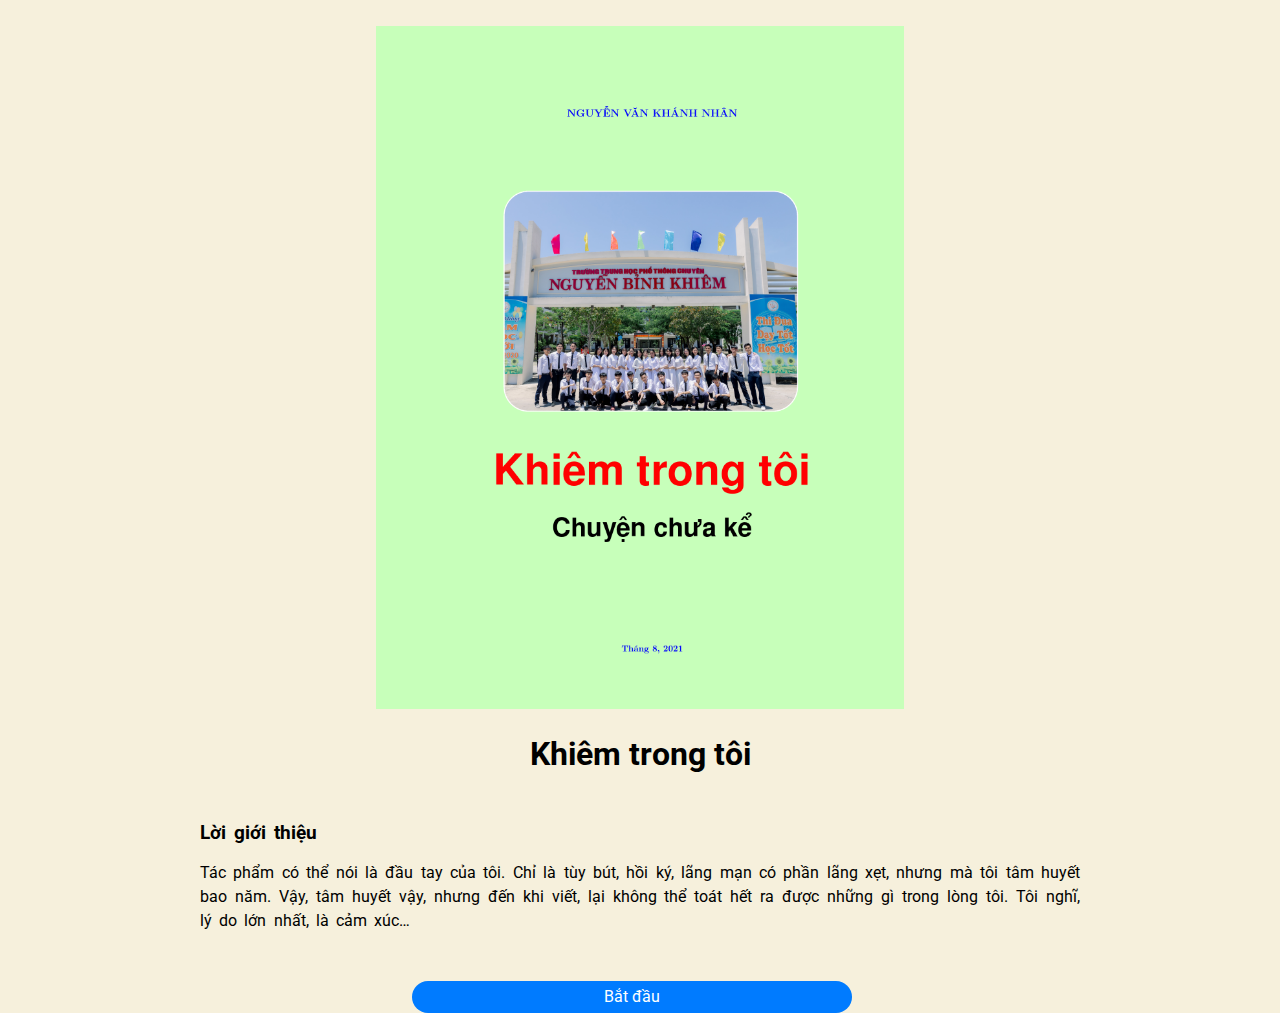
<file: index.html>
<!DOCTYPE html>
<html lang="en">
  <head>
    <meta charset="UTF-8" />
    <meta http-equiv="X-UA-Compatible" content="IE=edge" />
    <meta name="viewport" content="width=device-width, initial-scale=1.0" />
    <link rel="stylesheet" href="style.css" />
    <title>My book</title>
  </head>
  <body>
    <div class="container">
      <div>
        <div class="header">
          <img
            class="myImage"
            src="./Images/Khiem_trong_toi_part2__1.png"
            width="60%"
            alt="Bìa sách"
            srcset=""
          />
          <h1>Khiêm trong tôi</h1>
        </div>

        <div class="introduce">
          <h2>Lời giới thiệu</h2>
          <p>
          Tác phẩm có thể nói là đầu tay của tôi. Chỉ là tùy
            bút, hồi ký, lãng mạn có phần lãng xẹt, nhưng mà tôi tâm huyết bao
            năm. Vậy, tâm huyết vậy, nhưng đến khi viết, lại không thể toát hết
            ra được những gì trong lòng tôi. Tôi nghĩ, lý do lớn nhất, là cảm
            xúc&hellip;
          </p>
        </div>
      </div>
      <a href="./Content" class="btn btn-primary">Bắt đầu</a>
    </div>
  </body>
</html>
</file>
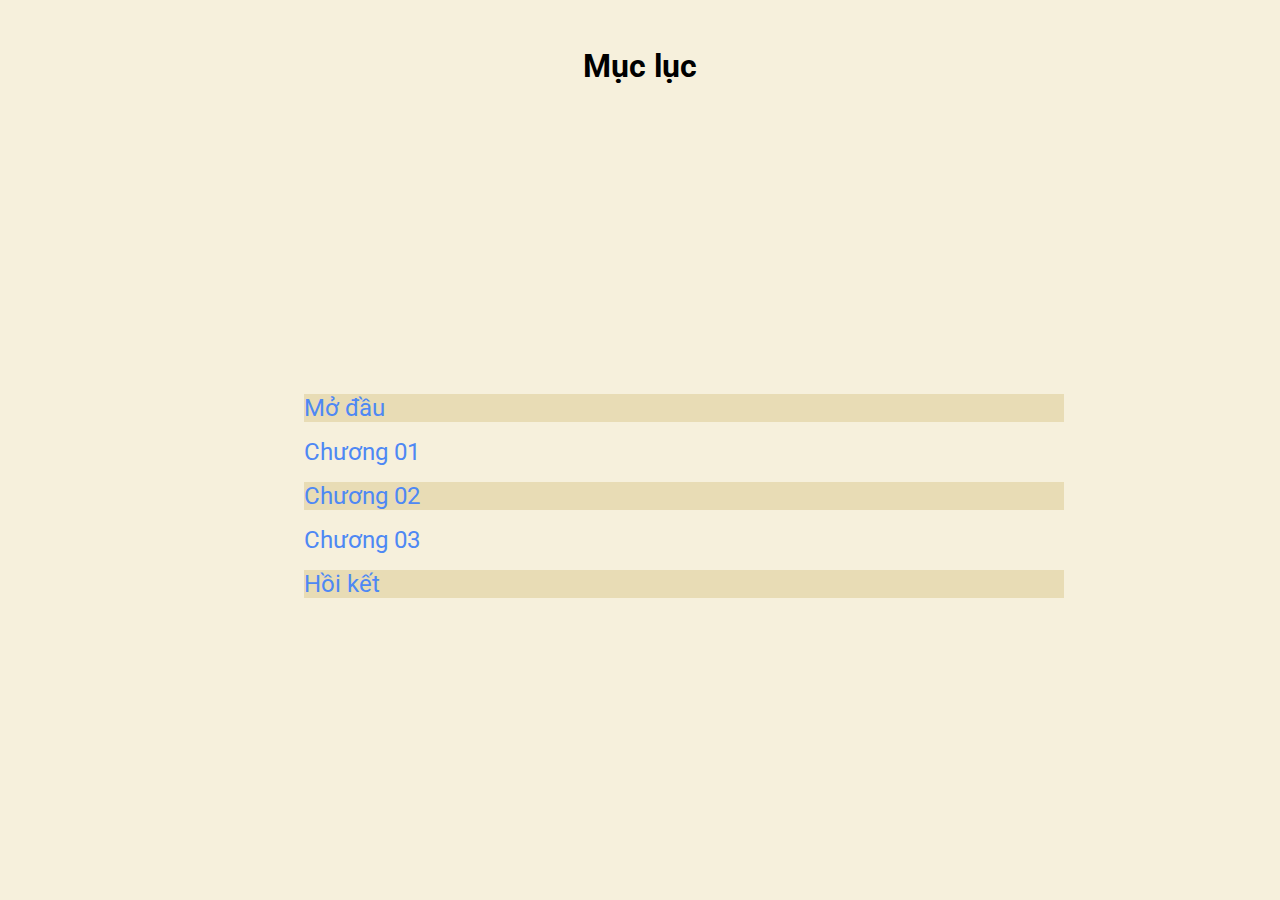
<file: Content/index.html>
<!DOCTYPE html>
<html lang="en">

<head>
  <meta charset="UTF-8" />
  <meta http-equiv="X-UA-Compatible" content="IE=edge" />
  <meta name="viewport" content="width=device-width, initial-scale=1.0" />
  <link rel="stylesheet" href="../style.css" />
  <title>Mục lục</title>
</head>

<body>
  <div class="container">
    <h1>Mục lục</h1>
    <ol>
      <li>
        <a href="../body/MoDau.html" class="myLink">
          <div class="items">Mở đầu</div>
        </a>
      </li>
      <li>
        <a href="../body/Chuong1.html" class="myLink">
          <div class="items">Chương 01</div>
        </a>
      </li>
      <li>
        <a href="../body/Chuong2.html" class="myLink">
          <div class="items">Chương 02</div>
        </a>
      </li>
      <li>
        <a href="../body/Chuong3.html" class="myLink">
          <div class="items">Chương 03</div>
        </a>
      </li>
      <li>
        <a href="../body/LoiKet.html" class="myLink">
          <div class="items">Hồi kết</div>
        </a>
      </li>
    </ol>
  </div>
</body>

</html>
</file>
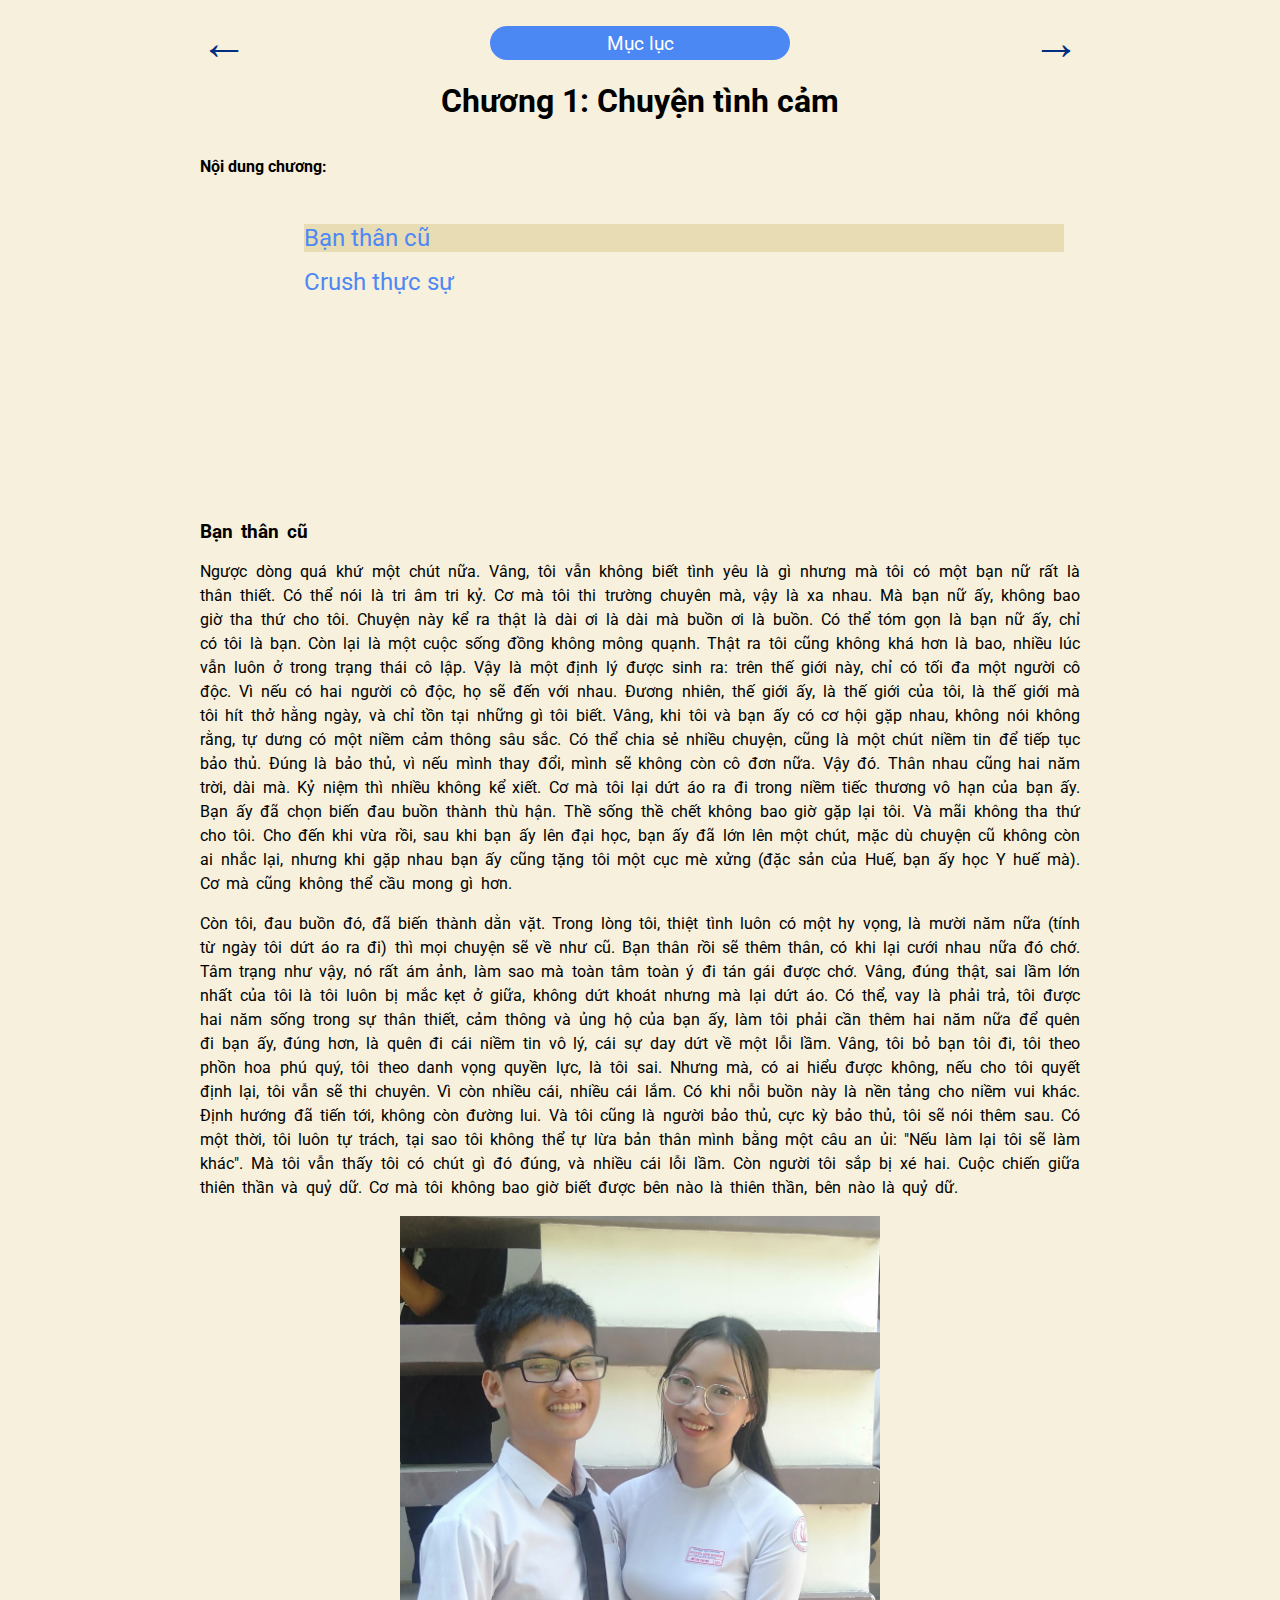
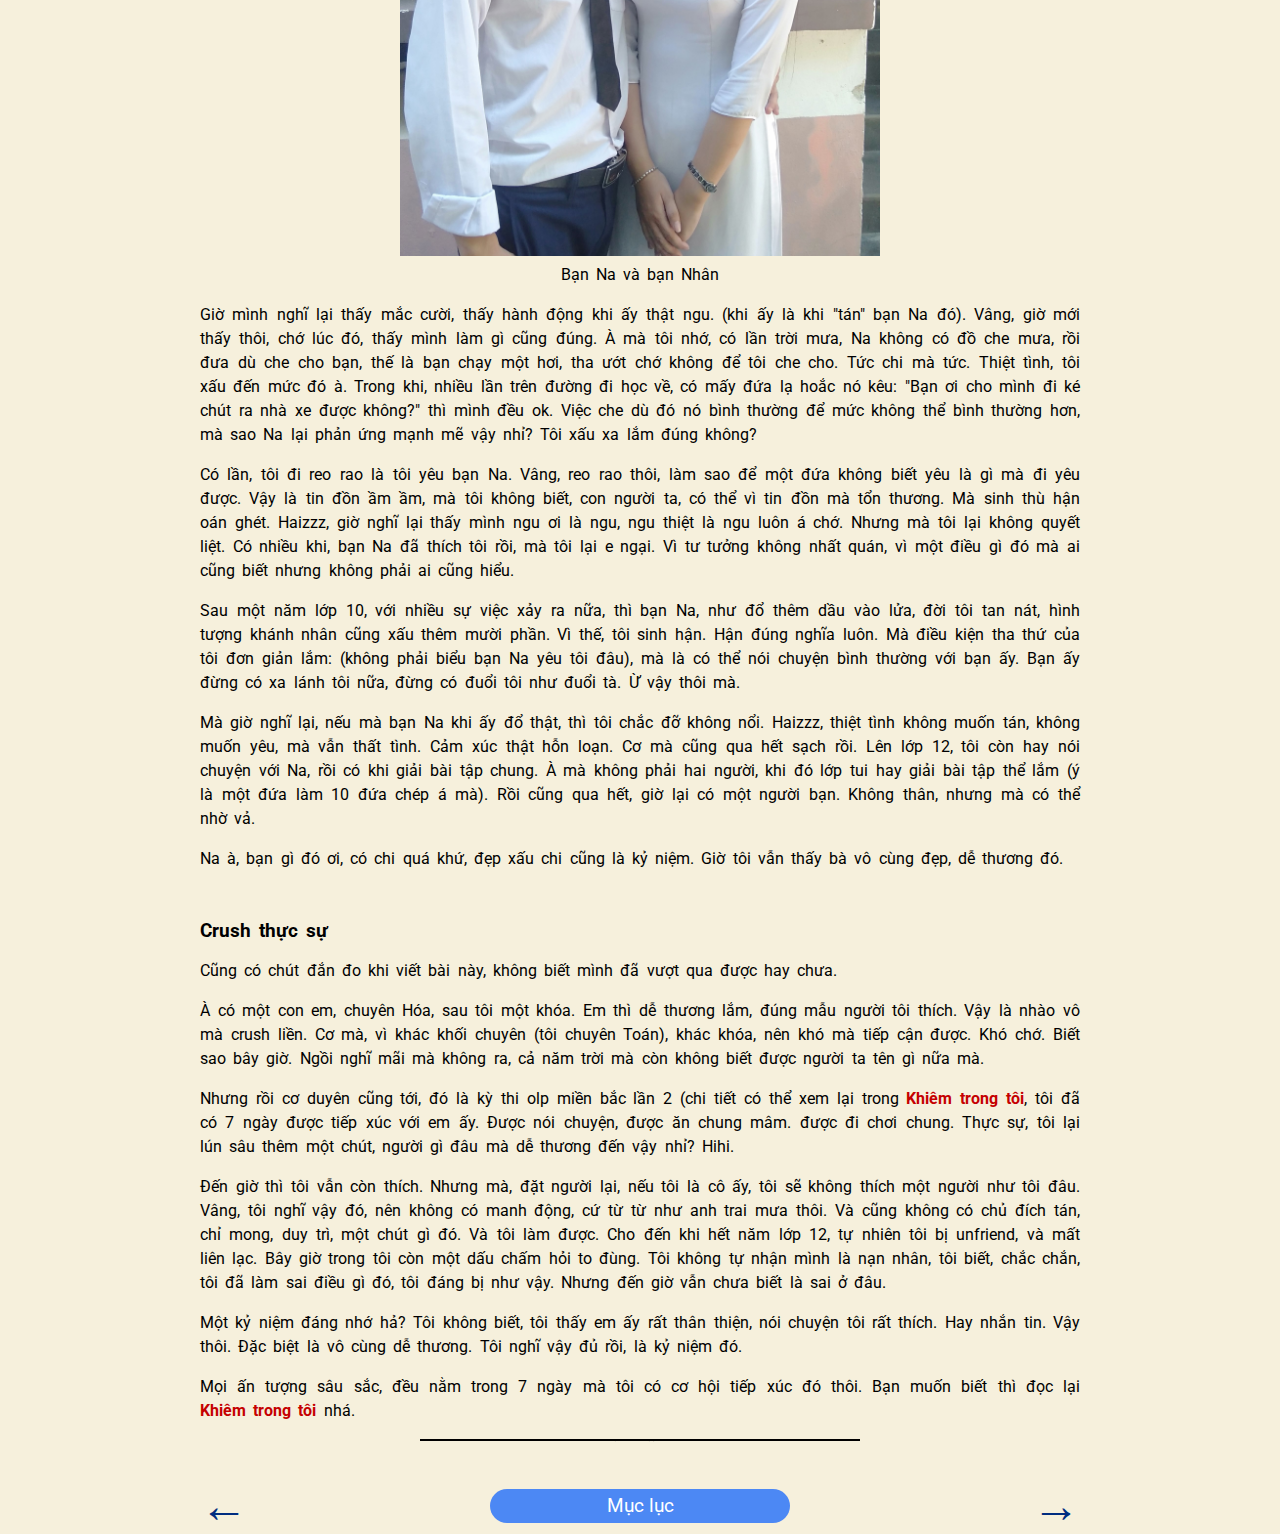
<file: body/Chuong1.html>
<!DOCTYPE html>
<html lang="en">

<head>
  <meta charset="UTF-8" />
  <meta http-equiv="X-UA-Compatible" content="IE=edge" />
  <meta name="viewport" content="width=device-width, initial-scale=1.0" />
  <link rel="stylesheet" href="../style.css" />
  <link rel="stylesheet" href="./style.css" />
  <title>Chương 1</title>
</head>

<body>
  <div class="container">
    <div class="buttons">

      <a href="./MoDau.html">
        <div class="arrow">&#x2190;</div>
      </a>
      <a href="../Content">
        <div class="home">Mục lục</div>
      </a>
      <a href="./Chuong2.html">
        <div class="arrow">&#x2192;</div>
      </a>
    </div>
    <h1>Chương 1: Chuyện tình cảm</h1>
    <div class="miniContent">
      <ol>
        <li>
          <a href="#banThanCu">
            <div class="item">
              Bạn thân cũ
            </div>
          </a>

        </li>
        <li>
          <a href="#crush">
            <div class="item">
              Crush thực sự
            </div>
          </a>
        </li>
      </ol>
    </div>
    <div class="introduce">
      <h2 id="banThanCu">Bạn thân cũ</h2>
      <p>
        Ngược dòng quá khứ một chút nữa. Vâng, tôi vẫn không biết tình yêu là gì nhưng mà tôi có một bạn nữ rất là thân
        thiết. Có thể nói là tri âm tri kỷ. Cơ mà tôi thi trường chuyên mà, vậy là xa nhau. Mà bạn nữ ấy, không bao giờ
        tha thứ cho tôi. Chuyện này kể ra thật là dài ơi là dài mà buồn ơi là buồn. Có thể tóm gọn là bạn nữ ấy, chỉ có
        tôi là bạn. Còn lại là một cuộc sống đồng không mông quạnh. Thật ra tôi cũng không khá hơn là bao, nhiều lúc vẫn
        luôn ở trong trạng thái cô lập. Vậy là một định lý được sinh ra: trên thế giới này, chỉ có tối đa một người cô
        độc. Vì nếu có hai người cô độc, họ sẽ đến với nhau. Đương nhiên, thế giới ấy, là thế giới của tôi, là thế giới
        mà tôi hít thở hằng ngày, và chỉ tồn tại những gì tôi biết. Vâng, khi tôi và bạn ấy có cơ hội gặp nhau, không
        nói không rằng, tự dưng có một niềm cảm thông sâu sắc. Có thể chia sẻ nhiều chuyện, cũng là một chút niềm tin để
        tiếp tục bảo thủ. Đúng là bảo thủ, vì nếu mình thay đổi, mình sẽ không còn cô đơn nữa. Vậy đó. Thân nhau cũng
        hai năm trời, dài mà. Kỷ niệm thì nhiều không kể xiết. Cơ mà tôi lại dứt áo ra đi trong niềm tiếc thương vô hạn
        của bạn ấy. Bạn ấy đã chọn biến đau buồn thành thù hận. Thề sống thề chết không bao giờ gặp lại tôi. Và mãi
        không tha thứ cho tôi. Cho đến khi vừa rồi, sau khi bạn ấy lên đại học, bạn ấy đã lớn lên một chút, mặc dù
        chuyện cũ không còn ai nhắc lại, nhưng khi gặp nhau bạn ấy cũng tặng tôi một cục mè xửng (đặc sản của Huế, bạn
        ấy học Y huế mà). Cơ mà cũng không thể cầu mong gì hơn.
      </p>
      <p>
        Còn tôi, đau buồn đó, đã biến thành dằn vặt. Trong lòng tôi, thiệt tình luôn có một hy vọng, là mười năm nữa
        (tính từ ngày tôi dứt áo ra đi) thì mọi chuyện sẽ về như cũ. Bạn thân rồi sẽ thêm thân, có khi lại cưới nhau nữa
        đó chớ. Tâm trạng như vậy, nó rất ám ảnh, làm sao mà toàn tâm toàn ý đi tán gái được chớ. Vâng, đúng thật, sai
        lầm lớn nhất của tôi là tôi luôn bị mắc kẹt ở giữa, không dứt khoát nhưng mà lại dứt áo. Có thể, vay là phải
        trả, tôi được hai năm sống trong sự thân thiết, cảm thông và ủng hộ của bạn ấy, làm tôi phải cần thêm hai năm
        nữa để quên đi bạn ấy, đúng hơn, là quên đi cái niềm tin vô lý, cái sự day dứt về một lỗi lầm. Vâng, tôi bỏ bạn
        tôi đi, tôi theo phồn hoa phú quý, tôi theo danh vọng quyền lực, là tôi sai. Nhưng mà, có ai hiểu được không,
        nếu cho tôi quyết định lại, tôi vẫn sẽ thi chuyên. Vì còn nhiều cái, nhiều cái lắm. Có khi nỗi buồn này là nền
        tảng cho niềm vui khác. Định hướng đã tiến tới, không còn đường lui. Và tôi cũng là người bảo thủ, cực kỳ bảo
        thủ, tôi sẽ nói thêm sau. Có một thời, tôi luôn tự trách, tại sao tôi không thể tự lừa bản thân mình bằng một
        câu an ủi: "Nếu làm lại tôi sẽ làm khác". Mà tôi vẫn thấy tôi có chút gì đó đúng, và nhiều cái lỗi lầm. Còn
        người tôi sắp bị xé hai. Cuộc chiến giữa thiên thần và quỷ dữ. Cơ mà tôi không bao giờ biết được bên nào là
        thiên thần, bên nào là quỷ dữ.
      </p>
      <figure>
        <img class="myImage" src="../Images/na.jpg" alt="Bạn Na và bạn Nhân">
        <figcaption>Bạn Na và bạn Nhân</figcaption>
      </figure>
      <p>
        Giờ mình nghĩ lại thấy mắc cười, thấy hành động khi ấy thật ngu. (khi ấy là khi "tán" bạn Na đó). Vâng, giờ mới
        thấy thôi, chớ lúc đó, thấy mình làm gì cũng đúng. À mà tôi nhớ, có lần trời mưa, Na không có đồ che mưa, rồi
        đưa dù che cho bạn, thế là bạn chạy một hơi, tha ướt chớ không để tôi che cho. Tức chi mà tức. Thiệt tình, tôi
        xấu đến mức đó à. Trong khi, nhiều lần trên đường đi học về, có mấy đứa lạ hoắc nó kêu: "Bạn ơi cho mình đi ké
        chút ra nhà xe được không?" thì mình đều ok. Việc che dù đó nó bình thường để mức không thể bình thường hơn, mà
        sao Na lại phản ứng mạnh mẽ vậy nhỉ? Tôi xấu xa lắm đúng không?
      </p>
      <p>
        Có lần, tôi đi reo rao là tôi yêu bạn Na. Vâng, reo rao thôi, làm sao để một đứa không biết yêu là gì mà đi yêu
        được. Vậy là tin đồn ầm ầm, mà tôi không biết, con người ta, có thể vì tin đồn mà tổn thương. Mà sinh thù hận
        oán ghét. Haizzz, giờ nghĩ lại thấy mình ngu ơi là ngu, ngu thiệt là ngu luôn á chớ. Nhưng mà tôi lại không
        quyết liệt. Có nhiều khi, bạn Na đã thích tôi rồi, mà tôi lại e ngại. Vì tư tưởng không nhất quán, vì một điều
        gì đó mà ai cũng biết nhưng không phải ai cũng hiểu.
      </p>
      <p>
        Sau một năm lớp 10, với nhiều sự việc xảy ra nữa, thì bạn Na, như đổ thêm dầu vào lửa, đời tôi tan nát, hình
        tượng khánh nhân cũng xấu thêm mười phần. Vì thế, tôi sinh hận. Hận đúng nghĩa luôn. Mà điều kiện tha thứ của
        tôi đơn giản lắm: (không phải biểu bạn Na yêu tôi đâu), mà là có thể nói chuyện bình thường với bạn ấy. Bạn ấy
        đừng có xa lánh tôi nữa, đừng có đuổi tôi như đuổi tà. Ừ vậy thôi mà.
      </p>
      <p>
        Mà giờ nghĩ lại, nếu mà bạn Na khi ấy đổ thật, thì tôi chắc đỡ không nổi. Haizzz, thiệt tình không muốn tán,
        không muốn yêu, mà vẫn thất tình. Cảm xúc thật hỗn loạn. Cơ mà cũng qua hết sạch rồi. Lên lớp 12, tôi còn hay
        nói chuyện với Na, rồi có khi giải bài tập chung. À mà không phải hai người, khi đó lớp tui hay giải bài tập thể
        lắm (ý là một đứa làm 10 đứa chép á mà). Rồi cũng qua hết, giờ lại có một người bạn. Không thân, nhưng mà có thể
        nhờ vả.
      </p>
      <p>
        Na à, bạn gì đó ơi, có chi quá khứ, đẹp xấu chi cũng là kỷ niệm. Giờ tôi vẫn thấy bà vô cùng đẹp, dễ thương đó.
      </p>
      <h2 id="crush">Crush thực sự</h2>
      <p>
        Cũng có chút đắn đo khi viết bài này, không biết mình đã vượt qua được hay chưa.
      </p>
      <p>
        À có một con em, chuyên Hóa, sau tôi một khóa. Em thì dễ thương lắm, đúng mẫu người tôi thích. Vậy là nhào vô mà
        crush liền. Cơ mà, vì khác khối chuyên (tôi chuyên Toán), khác khóa, nên khó mà tiếp cận được. Khó chớ. Biết sao
        bây giờ. Ngồi nghĩ mãi mà không ra, cả năm trời mà còn không biết được người ta tên gì nữa mà.
      </p>
      <p>
        Nhưng rồi cơ duyên cũng tới, đó là kỳ thi olp miền bắc lần 2 (chi tiết có thể xem lại trong <span
          class="red">Khiêm&nbsp;trong&nbsp;tôi</span>, tôi đã có 7 ngày được tiếp xúc với em ấy. Được nói chuyện, được
        ăn chung mâm. được đi chơi chung. Thực sự, tôi lại lún sâu thêm một chút, người gì đâu mà dễ thương đến vậy nhỉ?
        Hihi.
      </p>
      <p>
        Đến giờ thì tôi vẫn còn thích. Nhưng mà, đặt người lại, nếu tôi là cô ấy, tôi sẽ không thích một người như tôi
        đâu. Vâng, tôi nghĩ vậy đó, nên không có manh động, cứ từ từ như anh trai mưa thôi. Và cũng không có chủ đích
        tán, chỉ mong, duy trì, một chút gì đó. Và tôi làm được. Cho đến khi hết năm lớp 12, tự nhiên tôi bị unfriend,
        và mất liên lạc. Bây giờ trong tôi còn một dấu chấm hỏi to đùng. Tôi không tự nhận mình là nạn nhân, tôi biết,
        chắc chắn, tôi đã làm sai điều gì đó, tôi đáng bị như vậy. Nhưng đến giờ vẫn chưa biết là sai ở đâu.
      </p>
      <p>
        Một kỷ niệm đáng nhớ hả? Tôi không biết, tôi thấy em ấy rất thân thiện, nói chuyện tôi rất thích. Hay nhắn tin.
        Vậy thôi. Đặc biệt là vô cùng dễ thương. Tôi nghĩ vậy đủ rồi, là kỷ niệm đó.
      </p>
      <p>
        Mọi ấn tượng sâu sắc, đều nằm trong 7 ngày mà tôi có cơ hội tiếp xúc đó thôi. Bạn muốn biết thì đọc lại <span
          class="red">Khiêm&nbsp;trong&nbsp;tôi</span> nhá.
      </p>
    </div>
    <div class="hr">Lorem ipsum dolor sit amet consectetur adipisicing elit. Dolore, delectus!</div>
    <div class="buttons">
      <a href="./MoDau.html">
        <div class="arrow">&#x2190;</div>
      </a>
      <a href="../Content">
        <div class="home">Mục lục</div>
      </a>
      <a href="./Chuong2.html">
        <div class="arrow">&#x2192;</div>
      </a>
    <a id="myP" href="#">
      <div class="backHome">
      </div>
    </a>
    <script src="../code.js"></script>
</body>

</html>
</file>
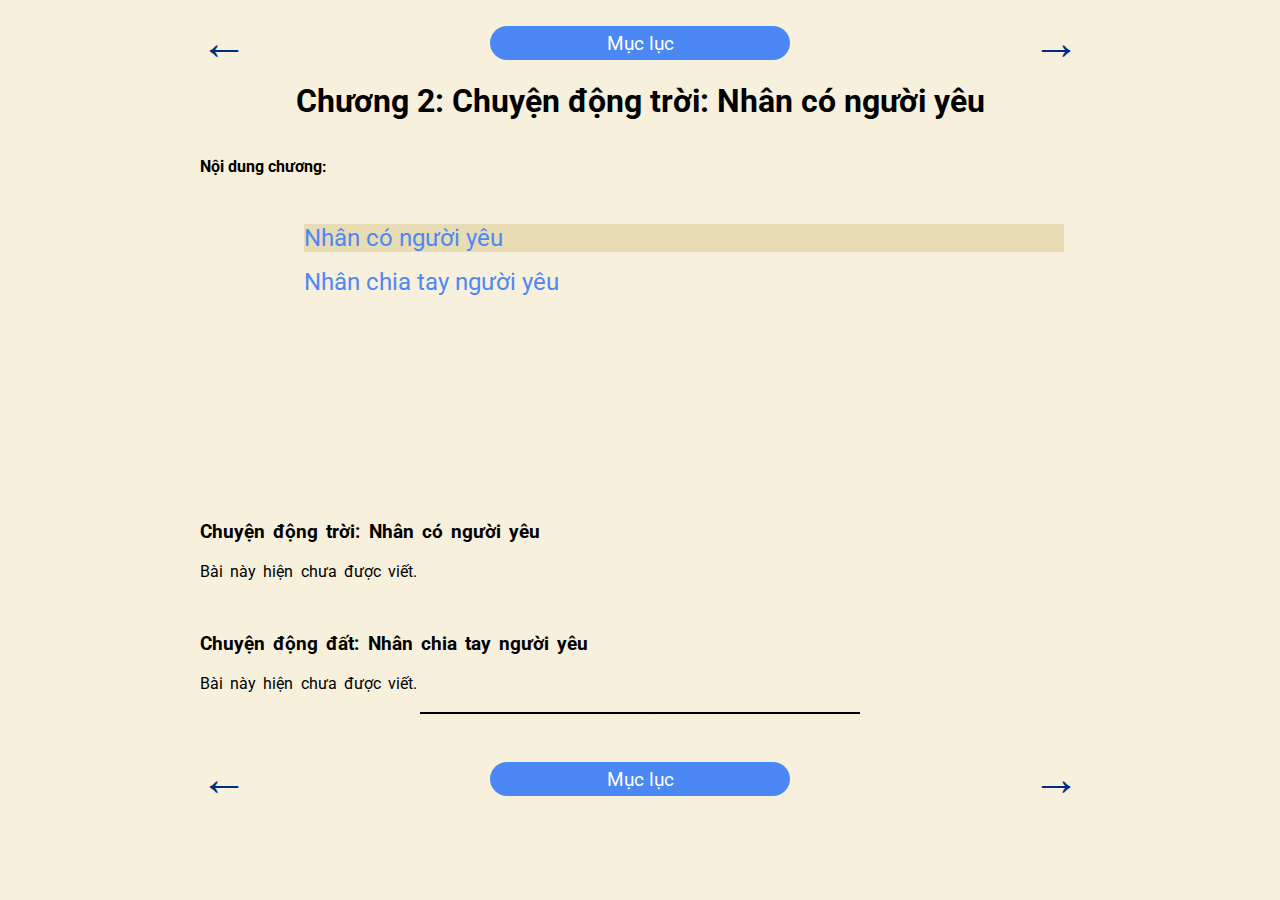
<file: body/Chuong2.html>
<!DOCTYPE html>
<html lang="en">

<head>
  <meta charset="UTF-8" />
  <meta http-equiv="X-UA-Compatible" content="IE=edge" />
  <meta name="viewport" content="width=device-width, initial-scale=1.0" />
  <link rel="stylesheet" href="../style.css" />
  <link rel="stylesheet" href="./style.css" />
  <title>Chương 2</title>
</head>

<body>
  <div class="container">
    <div class="buttons">
  <a href="./Chuong1.html">
        <div class="arrow">&#x2190;</div>
      </a>
      <a href="../Content">
        <div class="home">Mục lục</div>
      </a>
      <a href="./Chuong3.html">
        <div class="arrow">&#x2192;</div>
      </a>    </div>
    <h1>Chương 2: Chuyện động trời: Nhân có người yêu</h1>
    <div class="miniContent">
      <ol>
        <li>
          <a href="#coNy">
            <div class="item">
              Nhân có người yêu
            </div>
          </a>
        </li>
        <li>
          <a href="#chiaTay">
            <div class="item">
              Nhân chia tay người yêu
            </div>
          </a>
        </li>
      </ol>
    </div>
    <div class="introduce">
      <h2 id="coNy">Chuyện động trời: Nhân có người yêu</h2>
      <p>
        Bài này hiện chưa được viết.
      </p>

      <h2 id="chiaTay">Chuyện động đất: Nhân chia tay người yêu</h2>
      <p>
        Bài này hiện chưa được viết.
      </p>
    </div>
    <div class="hr">Lorem ipsum dolor sit amet consectetur adipisicing elit. Dolore, delectus!</div>
    <div class="buttons">
  <a href="./Chuong1.html">
        <div class="arrow">&#x2190;</div>
      </a>
      <a href="../Content">
        <div class="home">Mục lục</div>
      </a>
      <a href="./Chuong3.html">
        <div class="arrow">&#x2192;</div>
      </a>    </div>
    <a id="myP" href="#">
      <div class="backHome">
      </div>
    </a>
    <script src="../code.js"></script>
</body>

</html>
</file>
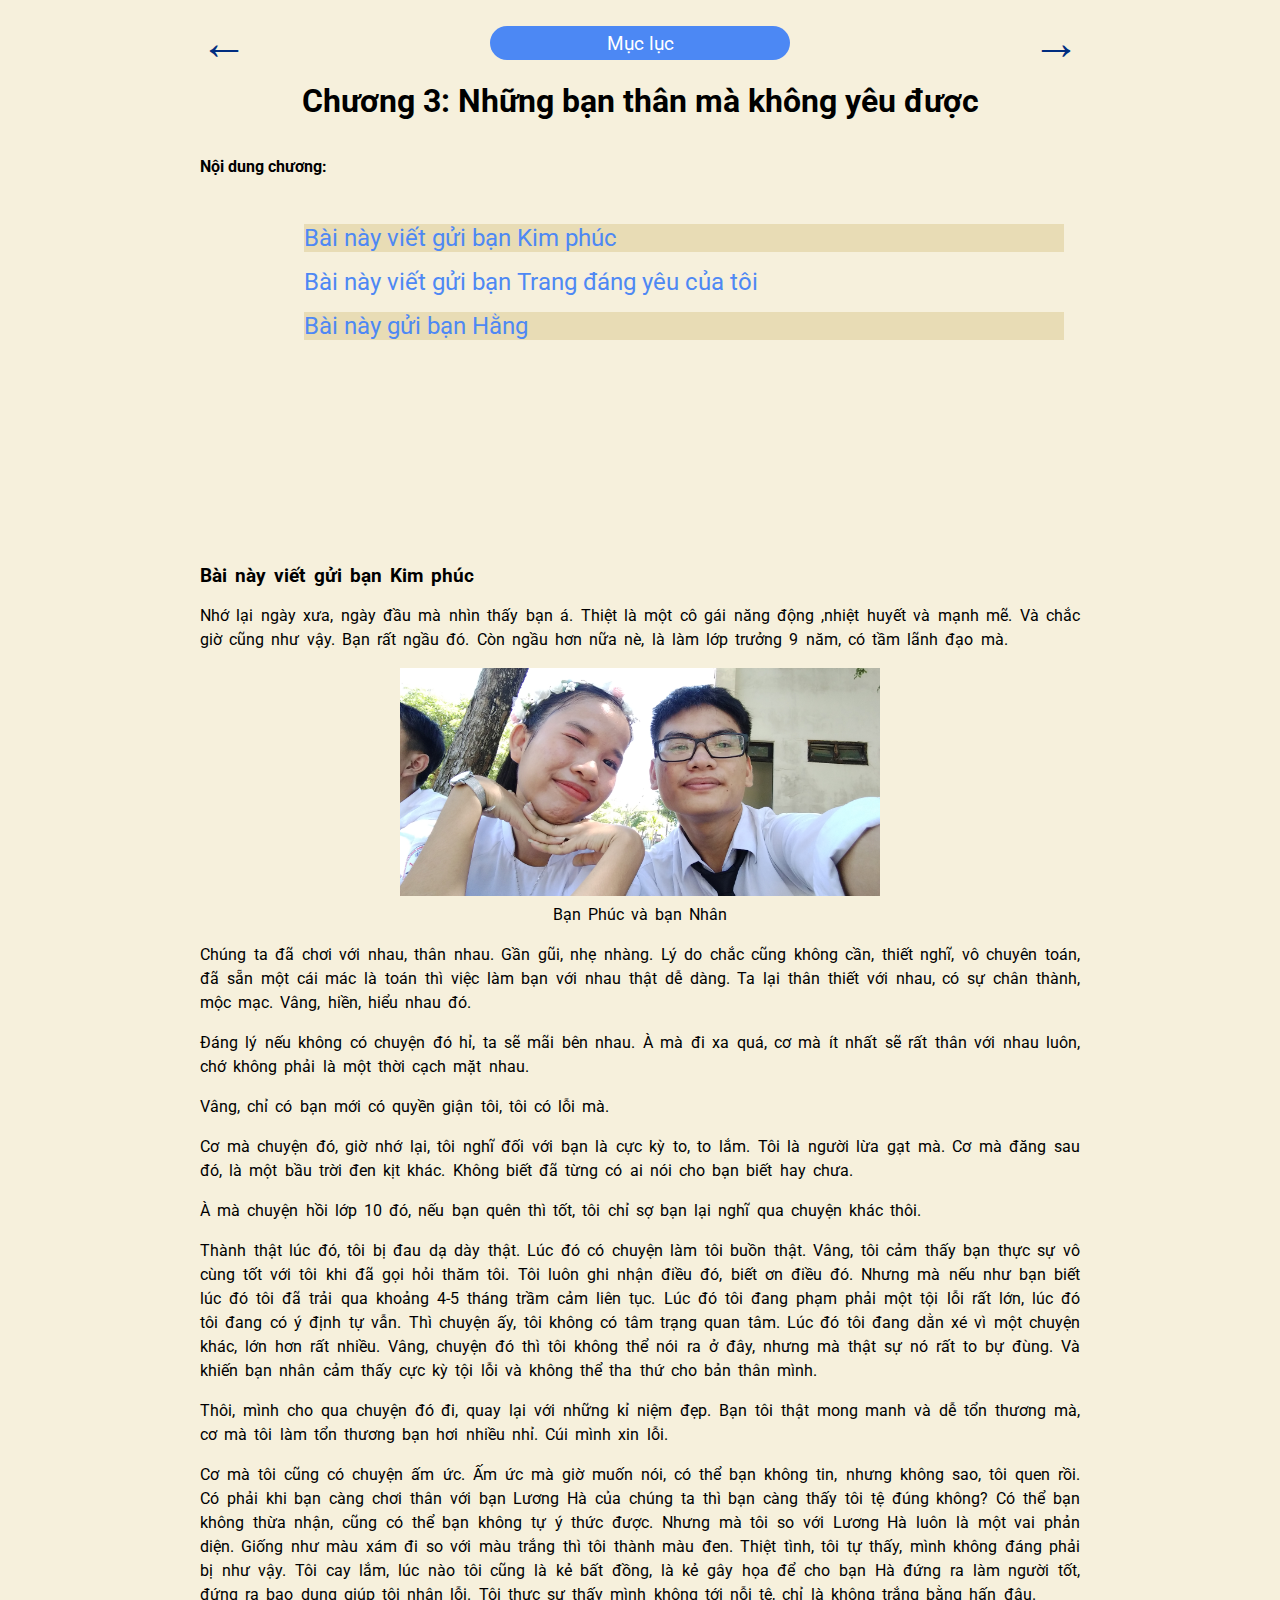
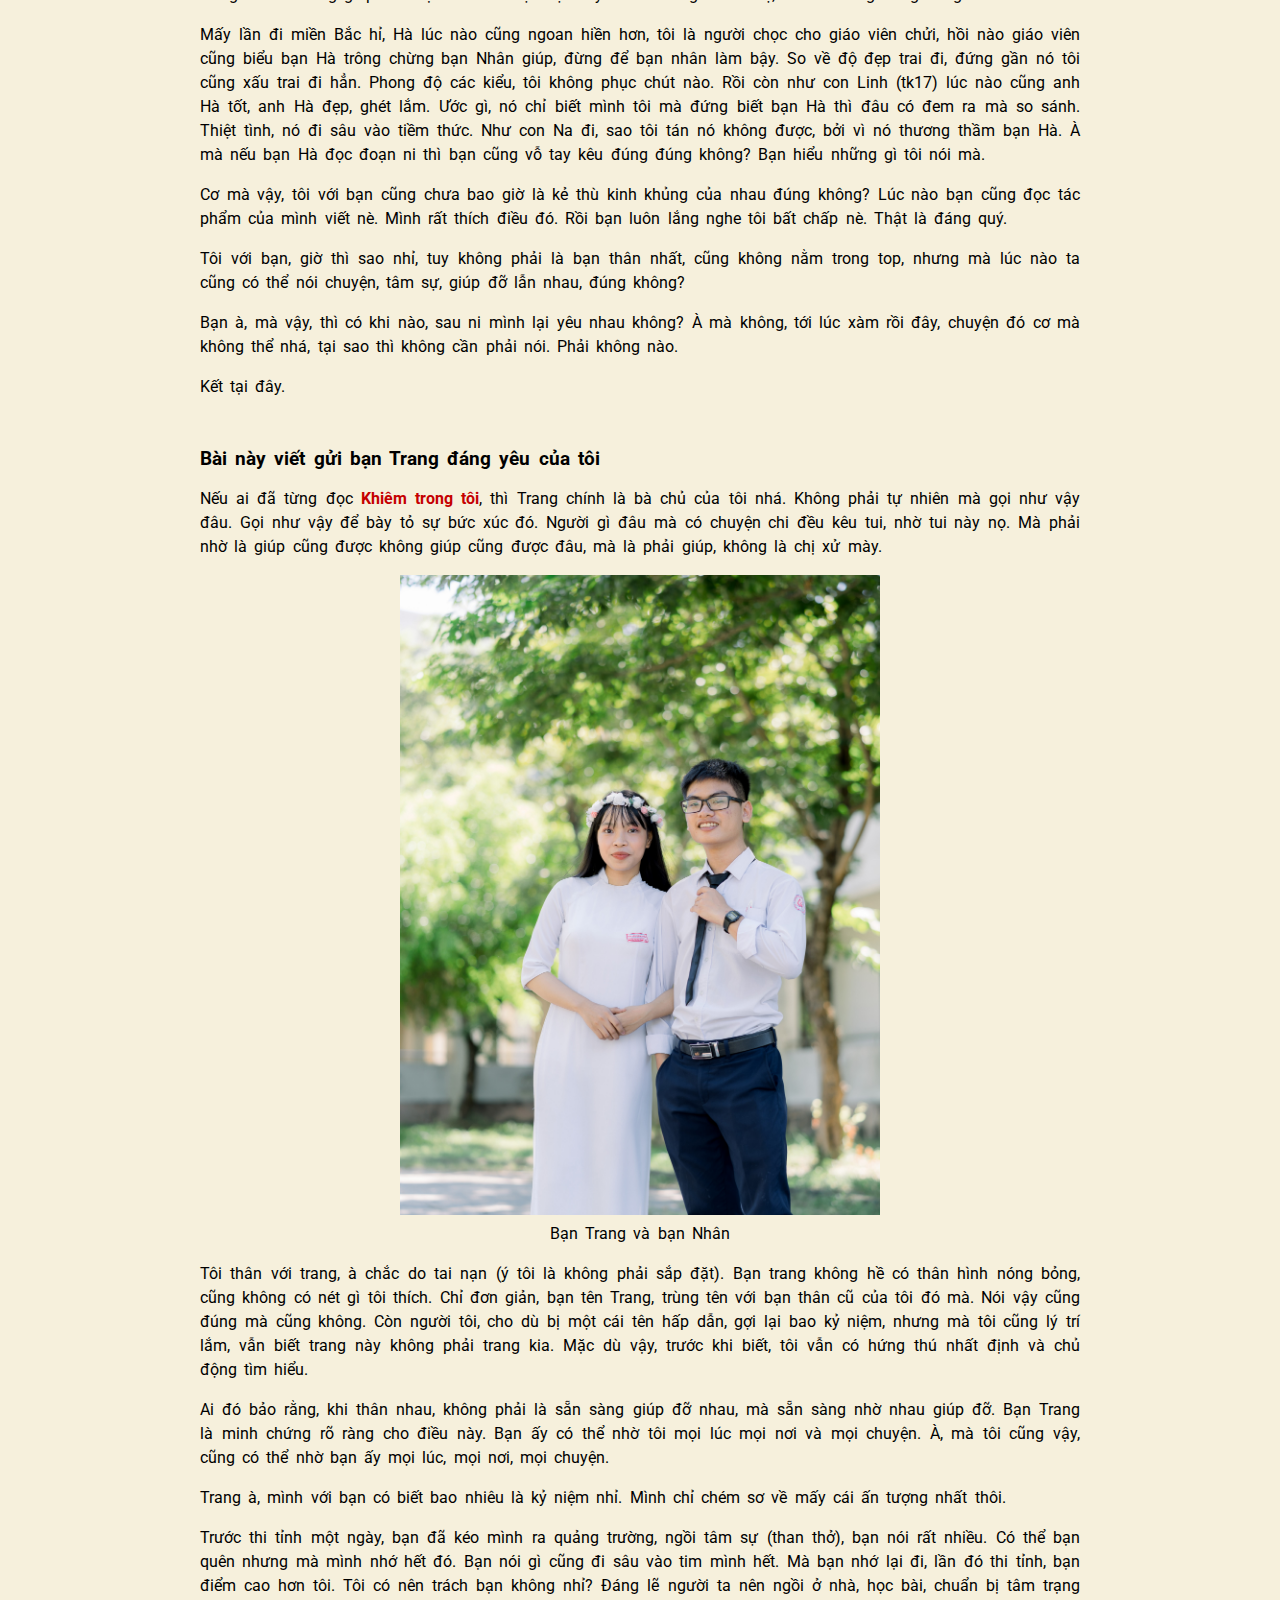
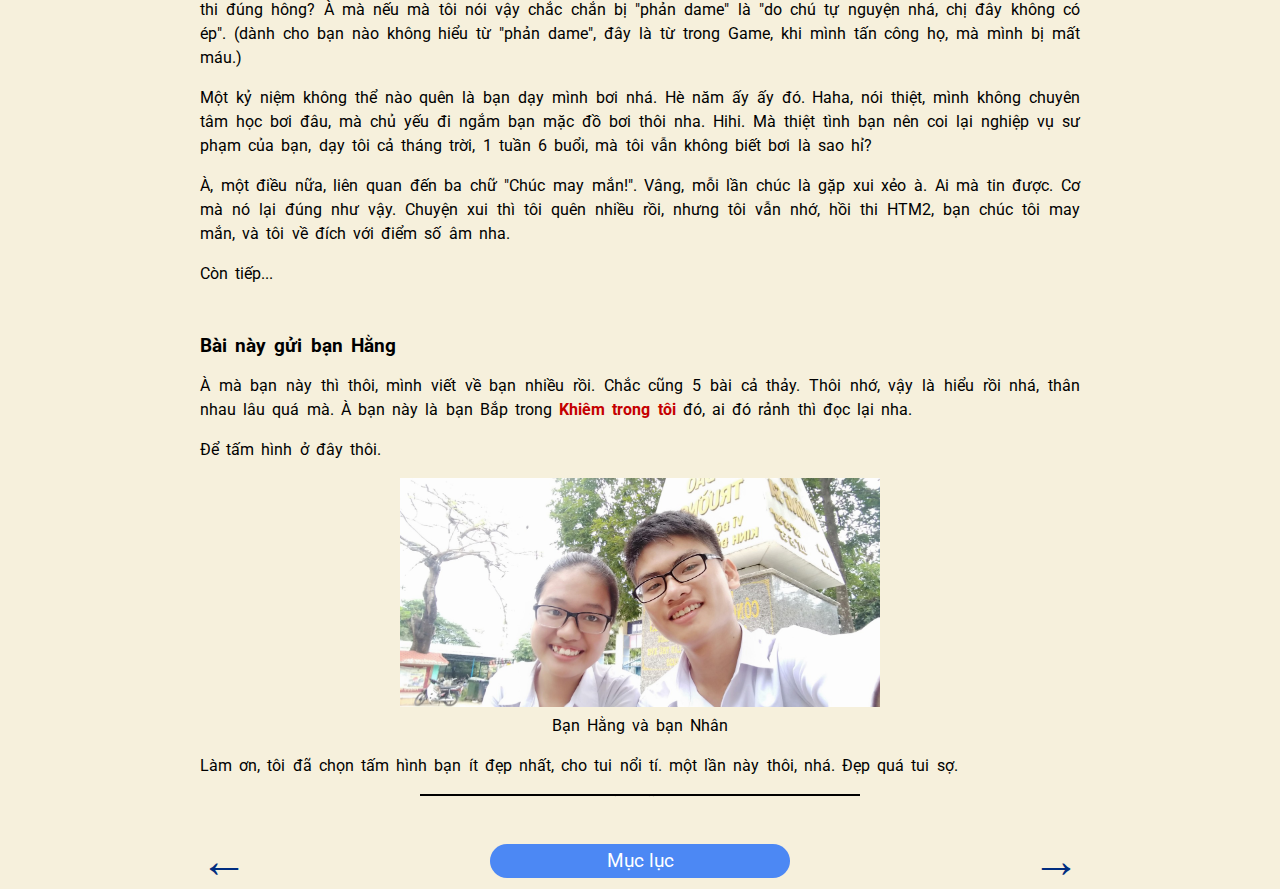
<file: body/Chuong3.html>
<!DOCTYPE html>
<html lang="en">

<head>
  <meta charset="UTF-8" />
  <meta http-equiv="X-UA-Compatible" content="IE=edge" />
  <meta name="viewport" content="width=device-width, initial-scale=1.0" />
  <link rel="stylesheet" href="../style.css" />
  <link rel="stylesheet" href="./style.css" />
  <title>Chương 3</title>
</head>

<body>
  <div class="container">
    <div class="buttons">
        <a href="./Chuong2.html">
        <div class="arrow">&#x2190;</div>
      </a>
      <a href="../Content">
        <div class="home">Mục lục</div>
      </a>
      <a href="./LoiKet.html">
        <div class="arrow">&#x2192;</div>
      </a>
    </div>
    <h1>Chương 3: Những bạn thân mà không yêu được</h1>
    <div class="miniContent">
      <ol>
        <li>
          <a href="#kimPhuc">
            <div class="item">
              Bài này viết gửi bạn Kim phúc
            </div>
          </a>
        </li>
        <li>
          <a href="#trang">
            <div class="item">
              Bài này viết gửi bạn Trang đáng yêu của tôi
            </div>
          </a>
        </li>
        <li>
          <a href="#hang">
            <div class="item">
              Bài này gửi bạn Hằng
            </div>
          </a>
        </li>
      </ol>
    </div>
    <div class="introduce">
      <h2 id="kimPhuc">Bài này viết gửi bạn Kim phúc</h2>

      <p>Nhớ lại ngày xưa, ngày đầu mà nhìn thấy bạn á. Thiệt là một cô gái năng động ,nhiệt huyết và mạnh mẽ. Và chắc
        giờ cũng như vậy. Bạn rất ngầu đó. Còn ngầu hơn nữa nè, là làm lớp trưởng 9 năm, có tầm lãnh đạo mà.
      </p>
      <figure>
        <img class="myImage" src="../Images/phuc.jpg" alt="Bạn Phúc và bạn Nhân">
        <figcaption>Bạn Phúc và bạn Nhân</figcaption>
      </figure>
      <p>
        Chúng ta đã chơi với nhau, thân nhau. Gần gũi, nhẹ nhàng. Lý do chắc cũng không cần, thiết nghĩ, vô chuyên toán,
        đã sẵn một cái mác là toán thì việc làm bạn với nhau thật dễ dàng. Ta lại thân thiết với nhau, có sự chân thành,
        mộc mạc. Vâng, hiền, hiểu nhau đó.
      </p>
      <p>
        Đáng lý nếu không có chuyện đó hỉ, ta sẽ mãi bên nhau. À mà đi xa quá, cơ mà ít nhất sẽ rất thân với nhau luôn,
        chớ không phải là một thời cạch mặt nhau.
      </p>
      <p>
        Vâng, chỉ có bạn mới có quyền giận tôi, tôi có lỗi mà.
      </p>
      <p>
        Cơ mà chuyện đó, giờ nhớ lại, tôi nghĩ đối với bạn là cực kỳ to, to lắm. Tôi là người lừa gạt mà. Cơ mà đăng sau
        đó, là một bầu trời đen kịt khác. Không biết đã từng có ai nói cho bạn biết hay chưa.
      </p>
      <p>
        À mà chuyện hồi lớp 10 đó, nếu bạn quên thì tốt, tôi chỉ sợ bạn lại nghĩ qua chuyện khác thôi.
      </p>
      <p>
        Thành thật lúc đó, tôi bị đau dạ dày thật. Lúc đó có chuyện làm tôi buồn thật. Vâng, tôi cảm thấy bạn thực sự vô
        cùng tốt với tôi khi đã gọi hỏi thăm tôi. Tôi luôn ghi nhận điều đó, biết ơn điều đó. Nhưng mà nếu như bạn biết
        lúc đó tôi đã trải qua khoảng 4-5 tháng trầm cảm liên tục. Lúc đó tôi đang phạm phải một tội lỗi rất lớn, lúc đó
        tôi đang có ý định tự vẫn. Thì chuyện ấy, tôi không có tâm trạng quan tâm. Lúc đó tôi đang dằn xé vì một chuyện
        khác, lớn hơn rất nhiều. Vâng, chuyện đó thì tôi không thể nói ra ở đây, nhưng mà thật sự nó rất to bự đùng. Và
        khiến bạn nhân cảm thấy cực kỳ tội lỗi và không thể tha thứ cho bản thân mình.
      </p>
      <p>
        Thôi, mình cho qua chuyện đó đi, quay lại với những kỉ niệm đẹp. Bạn tôi thật mong manh và dễ tổn thương mà, cơ
        mà tôi làm tổn thương bạn hơi nhiều nhỉ. Cúi mình xin lỗi.
      </p>
      <p>
        Cơ mà tôi cũng có chuyện ấm ức. Ấm ức mà giờ muốn nói, có thể bạn không tin, nhưng không sao, tôi quen rồi. Có
        phải khi bạn càng chơi thân với bạn Lương Hà của chúng ta thì bạn càng thấy tôi tệ đúng không? Có thể bạn không
        thừa nhận, cũng có thể bạn không tự ý thức được. Nhưng mà tôi so với Lương Hà luôn là một vai phản diện. Giống
        như màu xám đi so với màu trắng thì tôi thành màu đen. Thiệt tình, tôi tự thấy, mình không đáng phải bị như vậy.
        Tôi cay lắm, lúc nào tôi cũng là kẻ bất đồng, là kẻ gây họa để cho bạn Hà đứng ra làm người tốt, đứng ra bao
        dung giúp tôi nhận lỗi. Tôi thực sự thấy mình không tới nỗi tệ, chỉ là không trắng bằng hấn đâu.
      </p>
      <p>
        Mấy lần đi miền Bắc hỉ, Hà lúc nào cũng ngoan hiền hơn, tôi là người chọc cho giáo viên chửi, hồi nào giáo viên
        cũng biểu bạn Hà trông chừng bạn Nhân giúp, đừng để bạn nhân làm bậy. So về độ đẹp trai đi, đứng gần nó tôi cũng
        xấu trai đi hẳn. Phong độ các kiểu, tôi không phục chút nào. Rồi còn như con Linh (tk17) lúc nào cũng anh Hà
        tốt, anh Hà đẹp, ghét lắm. Ước gì, nó chỉ biết mình tôi mà đứng biết bạn Hà thì đâu có đem ra mà so sánh. Thiệt
        tình, nó đi sâu vào tiềm thức. Như con Na đi, sao tôi tán nó không được, bởi vì nó thương thầm bạn Hà. À mà nếu
        bạn Hà đọc đoạn ni thì bạn cũng vỗ tay kêu đúng đúng không? Bạn hiểu những gì tôi nói mà.
      </p>
      <p>
        Cơ mà vậy, tôi với bạn cũng chưa bao giờ là kẻ thù kinh khủng của nhau đúng không? Lúc nào bạn cũng đọc tác phẩm
        của mình viết nè. Mình rất thích điều đó. Rồi bạn luôn lắng nghe tôi bất chấp nè. Thật là đáng quý.
      </p>
      <p>
        Tôi với bạn, giờ thì sao nhỉ, tuy không phải là bạn thân nhất, cũng không nằm trong top, nhưng mà lúc nào ta
        cũng có thể nói chuyện, tâm sự, giúp đỡ lẫn nhau, đúng không?
      </p>
      <p>
        Bạn à, mà vậy, thì có khi nào, sau ni mình lại yêu nhau không? À mà không, tới lúc xàm rồi đây, chuyện đó cơ mà
        không thể nhá, tại sao thì không cần phải nói. Phải không nào.
      </p>
      <p>
        Kết tại đây.
      </p>

      <h2 id="trang">Bài này viết gửi bạn Trang đáng yêu của tôi</h2>
      <p>
        Nếu ai đã từng đọc <span class="red">Khiêm&nbsp;trong&nbsp;tôi</span>, thì Trang chính là bà chủ của tôi nhá. Không phải tự
        nhiên mà gọi như vậy đâu. Gọi như vậy để bày tỏ sự bức xúc đó. Người gì đâu mà có chuyện chi đều kêu tui, nhờ
        tui này nọ. Mà phải nhờ là giúp cũng được không giúp cũng được đâu, mà là phải giúp, không là chị xử mày.
      </p>
      <figure>
        <img class="myImage" src="../Images/NhanVaChiHai.jpg" alt="Bạn Trang và bạn Nhân">
        <figcaption>Bạn Trang và bạn Nhân</figcaption>
      </figure>
      <p>
        Tôi thân với trang, à chắc do tai nạn (ý tôi là không phải sắp đặt). Bạn trang không hề có thân hình nóng bỏng,
        cũng không có nét gì tôi thích. Chỉ đơn giản, bạn tên Trang, trùng tên với bạn thân cũ của tôi đó mà. Nói vậy
        cũng đúng mà cũng không. Còn người tôi, cho dù bị một cái tên hấp dẫn, gợi lại bao kỷ niệm, nhưng mà tôi cũng lý
        trí lắm, vẫn biết trang này không phải trang kia. Mặc dù vậy, trước khi biết, tôi vẫn có hứng thú nhất định và
        chủ động tìm hiểu.
      </p>
      <p>Ai đó bảo rằng, khi thân nhau, không phải là sẵn sàng giúp đỡ nhau, mà sẵn sàng nhờ nhau giúp đỡ. Bạn Trang là
        minh chứng rõ ràng cho điều này. Bạn ấy có thể nhờ tôi mọi lúc mọi nơi và mọi chuyện. À, mà tôi cũng vậy, cũng
        có thể nhờ bạn ấy mọi lúc, mọi nơi, mọi chuyện.</p>

      <p>Trang à, mình với bạn có biết bao nhiêu là kỷ niệm nhỉ. Mình chỉ chém sơ về mấy cái ấn tượng nhất thôi.</p>

      <p>Trước thi tỉnh một ngày, bạn đã kéo mình ra quảng trường, ngồi tâm sự (than thở), bạn nói rất nhiều. Có thể bạn
        quên nhưng mà mình nhớ hết đó. Bạn nói gì cũng đi sâu vào tim mình hết. Mà bạn nhớ lại đi, lần đó thi tỉnh, bạn
        điểm cao hơn tôi. Tôi có nên trách bạn không nhỉ? Đáng lẽ người ta nên ngồi ở nhà, học bài, chuẩn bị tâm trạng
        thi đúng hông? À mà nếu mà tôi nói vậy chắc chắn bị "phản dame" là "do chú tự nguyện nhá, chị đây không có ép".
        (dành cho bạn nào không hiểu từ "phản dame", đây là từ trong Game, khi mình tấn công họ, mà mình bị mất máu.)
      </p>

      <p>Một kỷ niệm không thể nào quên là bạn dạy mình bơi nhá. Hè năm ấy ấy đó. Haha, nói thiệt, mình không chuyên tâm
        học bơi đâu, mà chủ yếu đi ngắm bạn mặc đồ bơi thôi nha. Hihi. Mà thiệt tình bạn nên coi lại nghiệp vụ sư phạm
        của bạn, dạy tôi cả tháng trời, 1 tuần 6 buổi, mà tôi vẫn không biết bơi là sao hỉ?</p>

      <p>À, một điều nữa, liên quan đến ba chữ "Chúc may mắn!". Vâng, mỗi lần chúc là gặp xui xẻo à. Ai mà tin được. Cơ
        mà nó lại đúng như vậy. Chuyện xui thì tôi quên nhiều rồi, nhưng tôi vẫn nhớ, hồi thi HTM2, bạn chúc tôi may
        mắn, và tôi về đích với điểm số âm nha.</p>
      <p>
        Còn tiếp...
      </p>
      <h2 id="hang">Bài này gửi bạn Hằng</h2>
      <p>À mà bạn này thì thôi, mình viết về bạn nhiều rồi. Chắc cũng 5 bài cả thảy. Thôi nhớ, vậy là hiểu rồi nhá, thân
        nhau lâu quá mà. À bạn này là bạn Bắp trong <span class="red">Khiêm&nbsp;trong&nbsp;tôi</span> đó, ai đó rảnh thì đọc lại
        nha.</p>
      <p>Để tấm hình ở đây thôi.</p>
      <figure>
        <img class="myImage" src="../Images/hang.jpg" alt="Bạn Hằng và bạn Nhân">
        <figcaption>Bạn Hằng và bạn Nhân</figcaption>
      </figure>
      <p>Làm ơn, tôi đã chọn tấm hình bạn ít đẹp nhất, cho tui nổi tí. một lần này thôi, nhá. Đẹp quá tui sợ.</p>

    </div>
    <div class="hr">Lorem ipsum dolor sit amet consectetur adipisicing elit. Dolore, delectus!</div>
    <div class="buttons">
        <a href="./Chuong2.html">
        <div class="arrow">&#x2190;</div>
      </a>
      <a href="../Content">
        <div class="home">Mục lục</div>
      </a>
      <a href="./LoiKet.html">
        <div class="arrow">&#x2192;</div>
      </a>
    </div>
    <a id="myP" href="#">
      <div class="backHome">
      </div>
    </a>
    <script src="../code.js"></script>
</body>

</html>
</file>
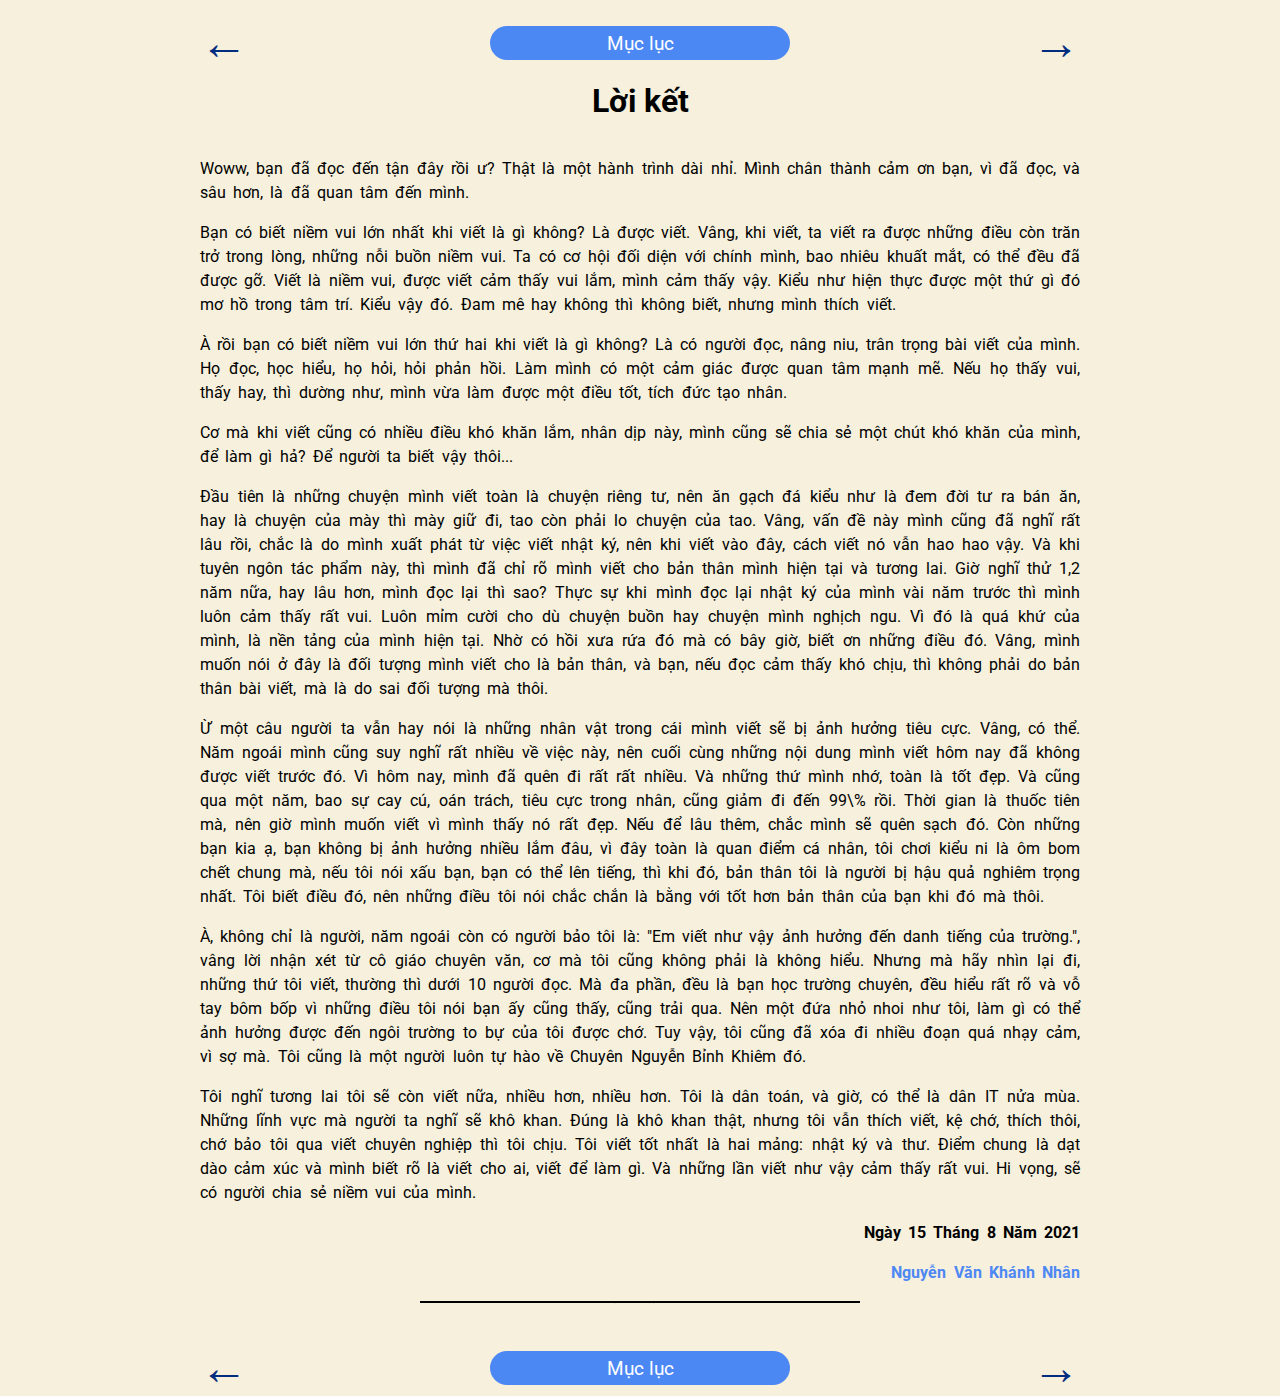
<file: body/LoiKet.html>
<!DOCTYPE html>
<html lang="en">

<head>
  <meta charset="UTF-8" />
  <meta http-equiv="X-UA-Compatible" content="IE=edge" />
  <meta name="viewport" content="width=device-width, initial-scale=1.0" />
  <link rel="stylesheet" href="../style.css" />
  <link rel="stylesheet" href="./style.css" />
  <title>Lời kết</title>
</head>

<body>
  <div class="container">
    <div class="buttons">
       <a href="./Chuong3.html">
        <div class="arrow">&#x2190;</div>
      </a>
      <a href="../Content">
        <div class="home">Mục lục</div>
      </a>
      <a href="../">
        <div class="arrow">&#x2192;</div>
      </a>
    </div>
    <h1>Lời kết</h1>
    <div class="introduce">
      <p>Woww, bạn đã đọc đến tận đây rồi ư? Thật là một hành trình dài nhỉ. Mình chân thành cảm ơn bạn, vì đã đọc, và sâu hơn, là đã quan tâm đến mình.</p>

      <p>Bạn có biết niềm vui lớn nhất khi viết là gì không? Là được viết. Vâng, khi viết, ta viết ra được những điều còn trăn trở trong lòng, những nỗi buồn niềm vui. Ta có cơ hội đối diện với chính mình, bao nhiêu khuất mắt, có thể đều đã được gỡ. Viết là niềm vui, được viết cảm thấy vui lắm, mình cảm thấy vậy. Kiểu như hiện thực được một thứ gì đó mơ hồ trong tâm trí. Kiểu vậy đó. Đam mê hay không thì không biết, nhưng mình thích viết.</p>
      
      <p>À rồi bạn có biết niềm vui lớn thứ hai khi viết là gì không? Là có người đọc, nâng niu, trân trọng bài viết của mình. Họ đọc, học hiểu, họ hỏi, hỏi phản hồi. Làm mình có một cảm giác được quan tâm mạnh mẽ. Nếu họ thấy vui, thấy hay, thì dường như, mình vừa làm được một điều tốt, tích đức tạo nhân.</p>
      
      <p>Cơ mà khi viết cũng có nhiều điều khó khăn lắm, nhân dịp này, mình cũng sẽ chia sẻ một chút khó khăn của mình, để làm gì hả? Để người ta biết vậy thôi...</p>
      
      <p>Đầu tiên là những chuyện mình viết toàn là chuyện riêng tư, nên ăn gạch đá kiểu như là đem đời tư ra bán ăn, hay là chuyện của mày thì mày giữ đi, tao còn phải lo chuyện của tao. Vâng, vấn đề này mình cũng đã nghĩ rất lâu rồi, chắc là do mình xuất phát từ việc viết nhật ký, nên khi viết vào đây, cách viết nó vẫn hao hao vậy. Và khi tuyên ngôn tác phẩm này, thì mình đã chỉ rõ mình viết cho bản thân mình hiện tại và tương lai. Giờ nghĩ thử 1,2 năm nữa, hay lâu hơn, mình đọc lại thì sao? Thực sự khi mình đọc lại nhật ký của mình vài năm trước thì mình luôn cảm thấy rất vui. Luôn mỉm cười cho dù chuyện buồn hay chuyện mình nghịch ngu. Vì đó là quá khứ của mình, là nền tảng của mình hiện tại. Nhờ có hồi xưa rứa đó mà có bây giờ, biết ơn những điều đó. Vâng, mình muốn nói ở đây là đối tượng mình viết cho là bản thân, và bạn, nếu đọc cảm thấy khó chịu, thì không phải do bản thân bài viết, mà là do sai đối tượng mà thôi.</p>
      
      <p>Ừ một câu người ta vẫn hay nói là những nhân vật trong cái mình viết sẽ bị ảnh hưởng tiêu cực. Vâng, có thể. Năm ngoái mình cũng suy nghĩ rất nhiều về việc này, nên cuối cùng những nội dung mình viết hôm nay đã không được viết trước đó. Vì hôm nay, mình đã quên đi rất rất nhiều. Và những thứ mình nhớ, toàn là tốt đẹp. Và cũng qua một năm, bao sự cay cú, oán trách, tiêu cực trong nhân, cũng giảm đi đến 99\% rồi. Thời gian là thuốc tiên mà, nên giờ mình  muốn viết vì mình thấy nó rất đẹp. Nếu để lâu thêm, chắc mình sẽ quên sạch đó. Còn những bạn kia ạ, bạn không bị ảnh hưởng nhiều lắm đâu, vì đây toàn là quan điểm cá nhân, tôi chơi kiểu ni là ôm bom chết chung mà, nếu tôi nói xấu bạn, bạn có thể lên tiếng, thì khi đó, bản thân tôi là người bị hậu quả nghiêm trọng nhất. Tôi biết điều đó, nên những điều tôi nói chắc chắn là bằng với tốt hơn bản thân của bạn khi đó mà thôi.</p>
      
      <p>À, không chỉ là người, năm ngoái còn có người bảo tôi là: "Em viết như vậy ảnh hưởng đến danh tiếng của trường.", vâng lời nhận xét từ cô giáo chuyên văn, cơ mà tôi cũng không phải là không hiểu. Nhưng mà hãy nhìn lại đi, những thứ tôi viết, thường thì dưới 10 người đọc. Mà đa phần, đều là bạn học trường chuyên, đều hiểu rất rõ và vỗ tay bôm bốp vì những điều tôi nói bạn ấy cũng thấy, cũng trải qua. Nên một đứa nhỏ nhoi như tôi, làm gì có thể ảnh hưởng được đến ngôi trường to bự của tôi được chớ. Tuy vậy, tôi cũng đã xóa đi nhiều đoạn quá nhạy cảm, vì sợ mà. Tôi cũng là một người luôn tự hào về Chuyên Nguyễn Bỉnh Khiêm đó.</p>
      
      <p>Tôi nghĩ tương lai tôi sẽ còn viết nữa, nhiều hơn, nhiều hơn. Tôi là dân toán, và giờ, có thể là dân IT nửa mùa. Những lĩnh vực mà người ta nghĩ sẽ khô khan. Đúng là khô khan thật, nhưng tôi vẫn thích viết, kệ chớ, thích thôi, chớ bảo tôi qua viết chuyên nghiệp thì tôi chịu. Tôi viết tốt nhất là hai mảng: nhật ký và thư. Điểm chung là dạt dào cảm xúc và mình biết rõ là viết cho ai, viết để làm gì. Và những lần viết như vậy cảm thấy rất vui. Hi vọng, sẽ có người chia sẻ niềm vui của mình.</p>
      <div class="theEnd">
        <p>Ngày 15 Tháng 8 Năm 2021 </p>
        <a href="https://www.facebook.com/nguyenvankhanhnhan">
          <p>Nguyễn Văn Khánh Nhân</p>
        </a>
      </div>
    </div>
    <div class="hr">Lorem ipsum dolor sit amet consectetur adipisicing elit. Dolore, delectus!</div>
    <div class="buttons">
       <a href="./Chuong3.html">
        <div class="arrow">&#x2190;</div>
      </a>
      <a href="../Content">
        <div class="home">Mục lục</div>
      </a>
      <a href="../">
        <div class="arrow">&#x2192;</div>
      </a>
    </div>
    <a id="myP" href="#">
      <div class="backHome">
      </div>
    </a>
    <script src="../code.js"></script>
</body>

</html>
</file>
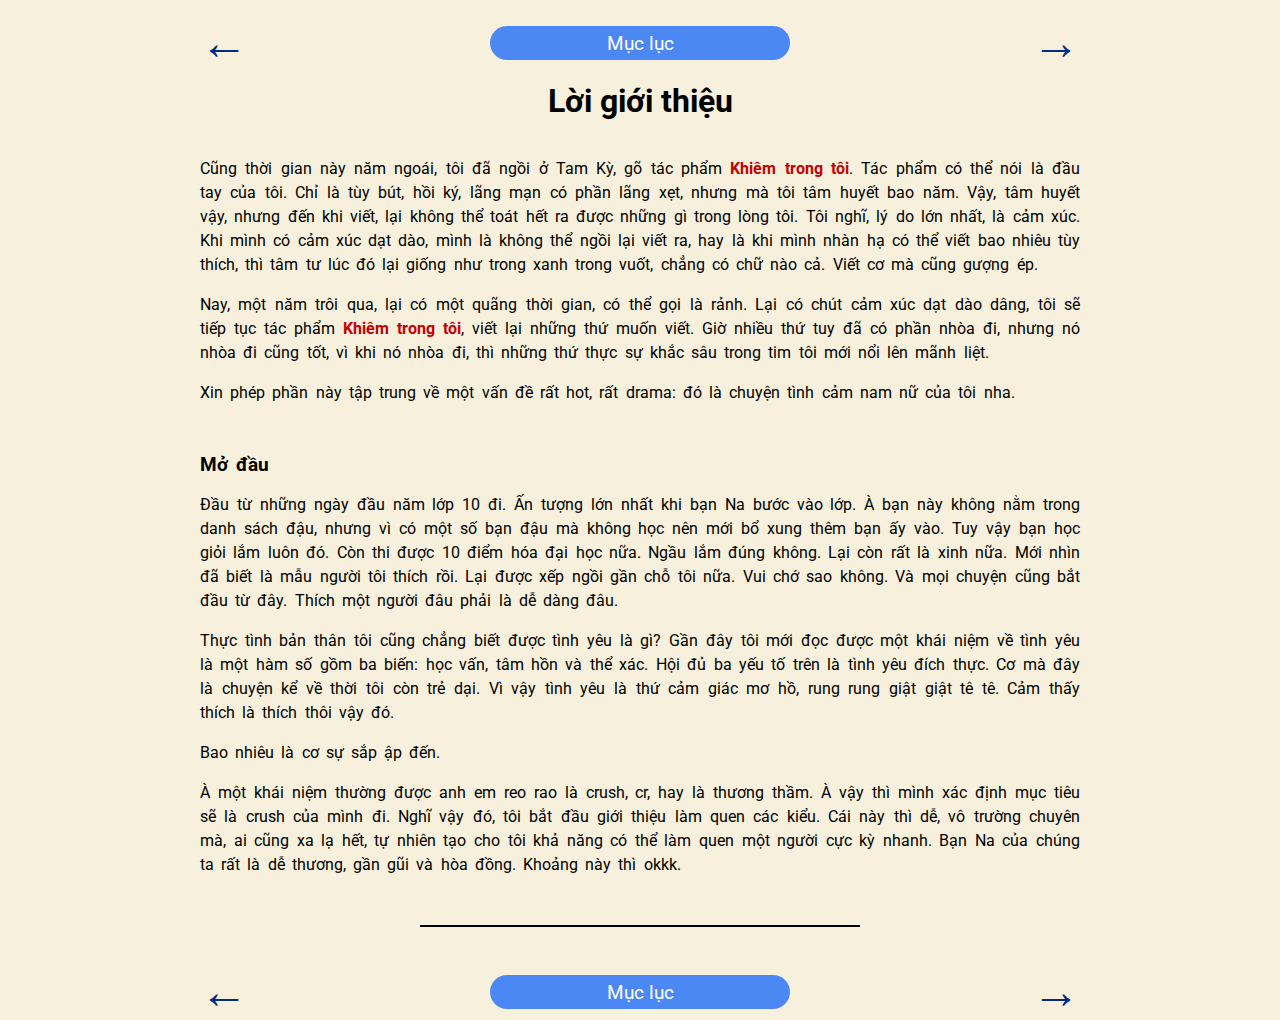
<file: body/MoDau.html>
<!DOCTYPE html>
<html lang="en">

<head>
  <meta charset="UTF-8" />
  <meta http-equiv="X-UA-Compatible" content="IE=edge" />
  <meta name="viewport" content="width=device-width, initial-scale=1.0" />
  <link rel="stylesheet" href="../style.css" />
  <link rel="stylesheet" href="./style.css" />
  <title>Lời giới thiệu</title>
</head>

<body>
  <div class="container">
    <div class="buttons">
     <a href="../Content">
        <div class="arrow">&#x2190;</div>
      </a>
      <a href="../Content">
        <div class="home">Mục lục</div>
      </a>
      <a href="./Chuong1.html">
        <div class="arrow">&#x2192;</div>
      </a>
    </div>
    <h1>Lời giới thiệu</h1>
    
    <div class="introduce">
      <p>Cũng thời gian này năm ngoái, tôi đã ngồi ở Tam Kỳ, gõ tác phẩm <span class="red">Khiêm&nbsp;trong&nbsp;tôi</span>. Tác phẩm có thể nói là đầu tay của tôi. Chỉ là tùy bút, hồi ký, lãng mạn có phần lãng xẹt, nhưng mà tôi tâm huyết bao năm. Vậy, tâm huyết vậy, nhưng đến khi viết, lại không thể toát hết ra được những gì trong lòng tôi. Tôi nghĩ, lý do lớn nhất, là cảm xúc. Khi mình có cảm xúc dạt dào, mình là không thể ngồi lại viết ra, hay là khi mình nhàn hạ có thể viết bao nhiêu tùy thích, thì tâm tư lúc đó lại giống như trong xanh trong vuốt, chẳng có chữ nào cả. Viết cơ mà cũng gượng ép.</p>
<p>
  
        Nay, một năm trôi qua, lại có một quãng thời gian, có thể gọi là rảnh. Lại có chút cảm xúc dạt dào dâng, tôi sẽ tiếp tục tác phẩm <span class="red">Khiêm&nbsp;trong&nbsp;tôi</span>, viết lại những thứ muốn viết. Giờ nhiều thứ tuy đã có phần nhòa đi, nhưng nó nhòa đi cũng tốt, vì khi nó nhòa đi, thì những thứ thực sự khắc sâu trong tim tôi mới nổi lên mãnh liệt.
  
</p>
      <p>Xin phép phần này tập trung về một vấn đề rất hot, rất drama: đó là chuyện tình cảm nam nữ của tôi nha.</p>
      <h2>Mở đầu</h2>
      <p>Đầu từ những ngày đầu năm lớp 10 đi. Ấn tượng lớn nhất khi bạn Na bước vào lớp. À bạn này không nằm trong danh sách đậu, nhưng vì có một số bạn đậu mà không học nên mới bổ xung thêm bạn ấy vào. Tuy vậy bạn học giỏi lắm luôn đó. Còn thi được 10 điểm hóa đại học nữa. Ngầu lắm đúng không. Lại còn rất là xinh nữa. Mới nhìn đã biết là mẫu người tôi thích rồi. Lại được xếp ngồi gần chỗ tôi nữa. Vui chớ sao không. Và mọi chuyện cũng bắt đầu từ đây. Thích một người đâu phải là dễ dàng đâu.</p>
      
      <p>Thực tình bản thân tôi cũng chẳng biết được tình yêu là gì? Gần đây tôi mới đọc được một khái niệm về tình yêu là một hàm số gồm ba biến: học vấn, tâm hồn và thể xác. Hội đủ ba yếu tố trên là tình yêu đích thực. Cơ mà đây là chuyện kể về thời tôi còn trẻ dại. Vì vậy tình yêu là thứ cảm giác mơ hồ, rung rung giật giật tê tê. Cảm thấy thích là thích thôi vậy đó.</p>
      
      <p>Bao nhiêu là cơ sự sắp ập đến.</p>
      
      <p>À một khái niệm thường được anh em reo rao là crush, cr, hay là thương thầm. À vậy thì mình xác định mục tiêu sẽ là crush của mình đi. Nghĩ vậy đó, tôi bắt đầu giới thiệu làm quen các kiểu. Cái này thì dễ, vô trường chuyên mà, ai cũng xa lạ hết, tự nhiên tạo cho tôi khả năng có thể làm quen một người cực kỳ nhanh. Bạn Na của chúng ta rất là dễ thương, gần gũi và hòa đồng. Khoảng này thì okkk.   </div></p>
    <div class="hr">Hello</div>
    <div class="buttons">
     <a href="../Content">
        <div class="arrow">&#x2190;</div>
      </a>
      <a href="../Content">
        <div class="home">Mục lục</div>
      </a>
      <a href="./Chuong1.html">
        <div class="arrow">&#x2192;</div>
      </a>
    </div>
    <a id="myP" href="#">
      <div class="backHome">
      </div>
    </a>
    <script src="../code.js"></script>
</body>

</html>
</file>
<file: style.css>
@import url("https://fonts.googleapis.com/css2?family=Roboto:wght@100;300&display=swap");
* {
  box-sizing: border-box;
  font-family: "Roboto", sans-serif;
}
html {
  scroll-behavior: smooth;
}
body {
  height: 90vh;
  background-color: #f6f0dc;
}
h1 {
  font-size: 2rem;
}
h2 {
  font-size: 1.2rem;
  margin-top: 3rem;
}

.container {
  padding: 2vh 7vw 12vh 7vw;
  text-align: center;
  height: 100%;
  text-align: center;
  display: flex;
  flex-direction: column;
  flex-wrap: nowrap;
  align-items: center;
  justify-content: space-between;
  font-size: 1rem;
}
.introduce {
  width: 100%;
  text-align: justify;
  line-height: 1.5rem;
  word-spacing: 0.2rem;
}
a.btn:link,
a.btn:visited {
  text-decoration: none;
  display: block;
  text-align: center;
  font-size: 1rem;
  margin: 2rem 1rem 0 0;
  width: 50%;
  padding: 0.4rem 0.4rem;
  border-radius: 1rem;
}

a.btn-primary:link,
a.btn-primary:visited {
  color: #fff;
  background-color: #007bff;
}
a.btn-primary:hover,
a.btn-primary:active {
  background-color: #0069d9;
}

a.btn-dangerous:link,
a.btn-dangerous:visited {
  background-color: #f82e2e;
  color: #fff;
}
a.btn-dangerous:hover,
a.btn-dangerous:active {
  background-color: #e42020;
}
.myImage {
  align-self: center;
  margin: auto;
  width: 60%;
}

.miniContent {
  width: 100%;
  padding: 1rem 0;
  text-align: left;
  margin-bottom: 4rem;
}
.miniContent::before {
  content: "Nội dung chương:";
  font-weight: bold;
  text-align: left;
}
.miniContent a {
  display: block;
  text-decoration: none;
}
#myP {
  display: none;
  transform: 1s;
}
.backHome {
  /* display: none; */
  position: fixed;
  bottom: 2rem;
  right: 2rem;
  z-index: 2;
  width: 0;
  height: 0;
  border-left: 1rem solid transparent;
  border-right: 1rem solid transparent;
  border-bottom: 2rem solid #1d1df68c;
}
a, a:visited, a:link, a:active, a:hover {
  text-decoration: none;
  color: hsl(219, 88%, 63%);
}
ol{
  width: 100%;
  margin-bottom: 6rem;
  margin-top: 3rem;
  font-size: 1.5rem;
  text-align: left;
  padding-left: 10%;
}
ol > li {
  display: block;
  margin: 1rem;
}
ol li:nth-child(odd)
{
  background-color: #e8dcb5;
}

@media (min-width: 1200px) {
  .container{
    padding: 2vh 15vw 12vh 15vw;
  }
}
</file>
<file: body/style.css>
.buttons {
  width: 100%;
  display: flex;
  flex-direction: row;
  flex-wrap: nowrap;
  justify-content: space-between;
  align-items: center;
  align-content: center;
}

.buttons .arrow {
  color: hsl(219, 100%, 25%);
  font-size: 3rem;
  line-height: 2rem;
}
.buttons .home {
  font-size: 1.2rem;
  color: hsl(0, 0%, 100%);
  border-radius: 2rem;
  padding: 0.35rem;
  background-color: hsl(219deg 100% 50% / 69%);
  width: 36vw;
  height: 100%;
  max-width: 300px;
}

.red {
  color: rgb(197, 0, 0);
  font-weight: bold;
}
.hr {
  width: 50%;
  font-size: 2px;
  margin-bottom: 3rem;
  color: #000000;
  background-color: #000000;
  display: block;
}
figure {
  text-align: center;
}

.theEnd{
  text-align: right;
  font-weight: bold;
}
</file>
